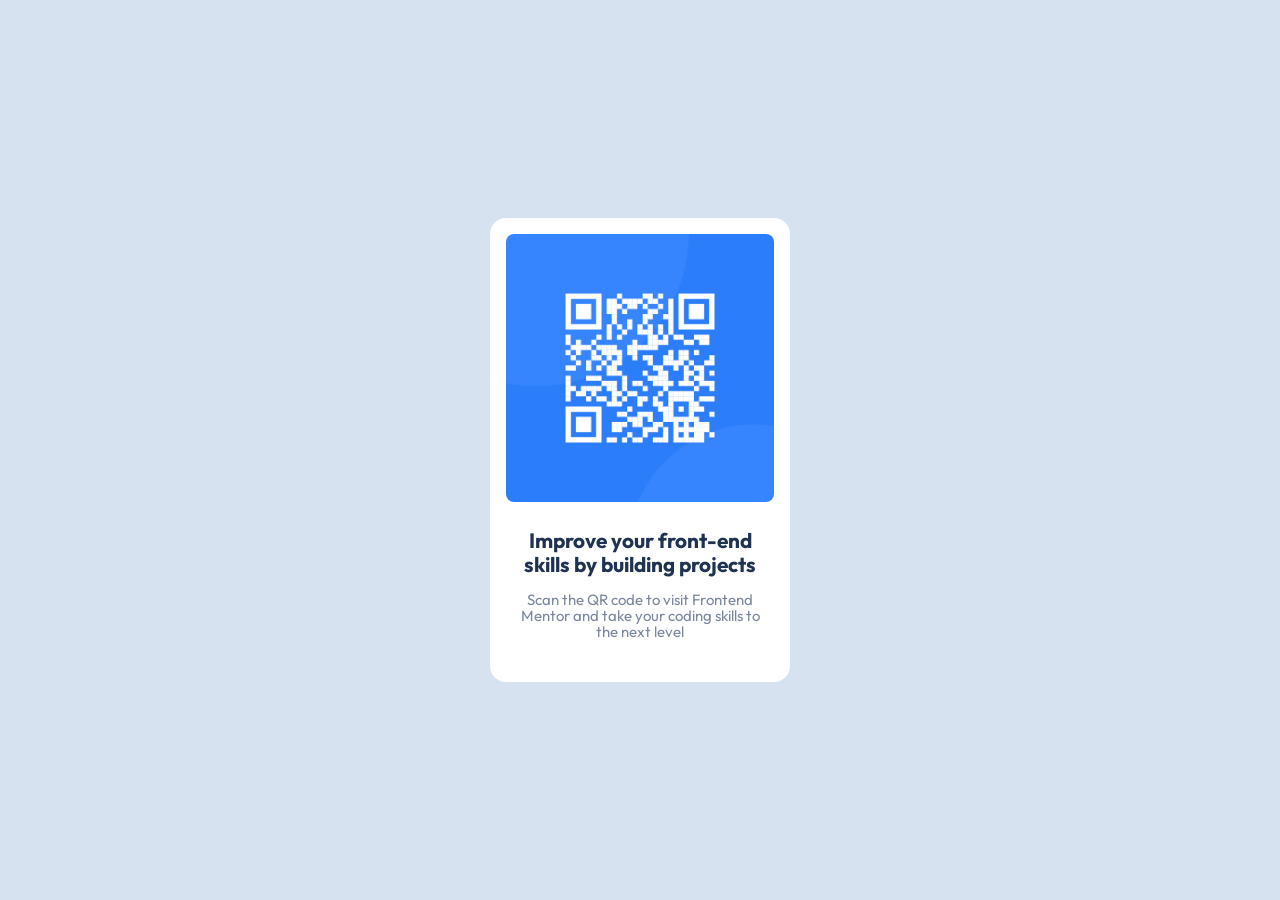
<file: index.html>
<!DOCTYPE html>
<html lang="en">

<head>
    <meta charset="UTF-8" />
    <meta name="viewport" content="width=device-width, initial-scale=1.0" />
    <!-- displays site properly based on user's device -->

    <link rel="icon" type="image/png" sizes="32x32" href="./images/favicon-32x32.png" />
    <link rel="preconnect" href="https://fonts.googleapis.com">

    <!-- font-family -->
    <link rel="preconnect" href="https://fonts.gstatic.com" crossorigin>
    <link href="https://fonts.googleapis.com/css2?family=Outfit:wght@400;700&display=swap" rel="stylesheet">

    <title>Frontend Mentor | QR code component</title>
    <link rel="stylesheet" href="retry.css">

    <!-- Feel free to remove these styles or customise in your own stylesheet 👍 -->
    <style>
        .attribution {
            font-size: 11px;
            text-align: center;
        }

        .attribution a {
            color: hsl(228, 45%, 44%);
        }
    </style>
</head>

<body>
    <main>
        <div class="qrcode">
            <img src="images/image-qr-code.png" alt="QR-code pointing to Frontend Mentor website" />
            <div class="qrcode__description">
                <h1>Improve your front-end skills by building projects</h1>
                <p>Scan the QR code
                    to visit Frontend Mentor and take your coding skills to the next
                    level</p>
            </div>
        </div>

        <!-- <div class="attribution">
            Challenge by
            <a href="https://www.frontendmentor.io?ref=challenge" target="_blank">Frontend Mentor</a>. Coded by <a
                href="#">Swastik Sharma</a>.
        </div> -->
    </main>
</body>

</html>
</file>
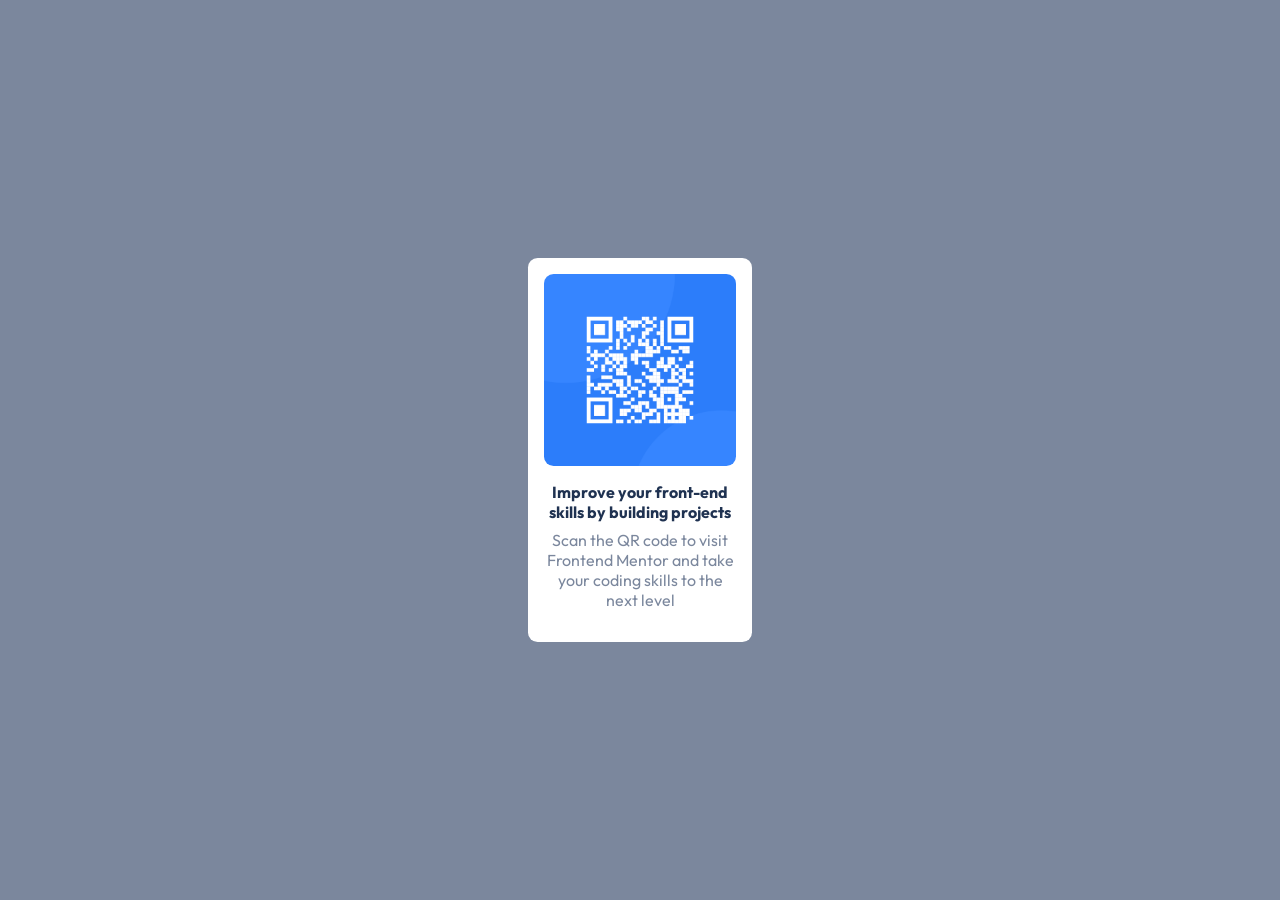
<file: qr-code-component-main/index.html>
<!DOCTYPE html>
<html lang="en">

<head>
    <meta charset="UTF-8" />
    <meta name="viewport" content="width=device-width, initial-scale=1.0" />
    <!-- displays site properly based on user's device -->

    <link rel="icon" type="image/png" sizes="32x32" href="./images/favicon-32x32.png" />
    <link rel="preconnect" href="https://fonts.googleapis.com">
<link rel="preconnect" href="https://fonts.gstatic.com" crossorigin>
<link href="https://fonts.googleapis.com/css2?family=Outfit:wght@400;700&display=swap" rel="stylesheet">

    <title>Frontend Mentor | QR code component</title>
    <link rel="stylesheet" href="./saas/main.css">

    <!-- Feel free to remove these styles or customise in your own stylesheet 👍 -->
    <style>
        .attribution {
            font-size: 11px;
            text-align: center;
        }

        .attribution a {
            color: hsl(228, 45%, 44%);
        }
    </style>
</head>

<body>
    <main class="container">
        <div id="qrcard">
            <img src="images/image-qr-code.png" alt="" />
            <div class="para">
                <p class="p1">Improve your front-end skills by building projects</p>
                <p class ="p2">Scan the QR code
                    to visit Frontend Mentor and take your coding skills to the next
                    level</p>
            </div>
        </div>

        <!-- <div class="attribution">
            Challenge by
            <a href="https://www.frontendmentor.io?ref=challenge" target="_blank">Frontend Mentor</a>. Coded by <a
                href="#">Swastik Sharma</a>.
        </div> -->
    </main>
</body>

</html>
</file>
<file: retry.css>
:root{
    --clr-neutral-100 : hsl(0, 0%, 100%);
    --clr-neutral-300 : hsl(212, 45%, 89%);
    --clr-blue-900 : hsl(218, 44%, 22%);
    --clr-blue-500 : hsl(220, 15%, 55%);

    --fw-regular : 400;
    --fw-bold : 700;
}
/*
    Josh's Custom CSS Reset
    https://www.joshwcomeau.com/css/custom-css-reset/
*/
/*
    1. Use a more-intuitive box-sizing model.
*/
*,
*::before,
*::after {
	box-sizing: border-box;
}

/*
    2. Remove default margin
*/
* {
	margin: 0;
}

/*
    3. Allow percentage-based heights in the application
*/
html,
body {
	height: 100%;
}

/*
    Typographic tweaks!
    4. Add accessible line-height
    5. Improve text rendering
*/
body {
	line-height: 1.5;
	-webkit-font-smoothing: antialiased;
}

/*
    6. Improve media defaults
*/
img,
picture,
video,
canvas,
svg {
	display: block;
	max-width: 100%;
}

/*
    7. Remove built-in form typography styles
*/
input,
button,
textarea,
select {
	font: inherit;
}

/*
    8. Avoid text overflows
*/
p,
h1,
h2,
h3,
h4,
h5,
h6 {
	overflow-wrap: break-word;
    line-height: 1.5rem;
}

/* general styling */

body{
    display: grid;
    place-content: center;
    background-color: var(--clr-neutral-300);

    font-family: 'Outfit', sans-serif;
    font-size: 0.935rem;
    color: var(--clr-blue-500);
}

.qrcode{
    background-color: var(--clr-neutral-100);
    padding: 1rem;
    max-width: 300px;
    border-radius: 1rem;
    
}

.qrcode__description{
    text-align: center;
    padding: 0.875rem;
    margin: 0.75rem 0;
    display: grid;
    gap: 1rem;
}

.qrcode__description h1{
    font-size: 1.3rem;
    color: var(--clr-blue-900);
}

.qrcode__description p{
    line-height: 1rem;
}

.qrcode img{
    border-radius: 0.5rem;
}
</file>
<file: qr-code-component-main/saas/main.css>
* {
  margin: 0;
  padding: 0;
  box-sizing: border-box;
}

body {
  background-color: hsl(220, 15%, 55%);
  font-family: "Outfit";
}

.container {
  display: flex;
  flex-direction: column;
  align-items: center;
  justify-content: center;
  height: 100vh;
  width: 100vw;
  border-radius: 0.6rem;
}

#qrcard {
  display: flex;
  flex-direction: column;
  align-items: center;
  justify-content: center;
  background-color: hsl(0, 0%, 100%);
  border-radius: 0.6rem;
  height: 24rem;
  width: 14rem;
}
#qrcard img {
  height: 12rem;
  width: 12rem;
  border-radius: 0.6rem;
}

.para {
  padding: 1rem;
  text-align: center;
}
.para .p1 {
  color: hsl(218, 44%, 22%);
  font-weight: 700;
  margin-bottom: 0.5rem;
}
.para .p2 {
  color: hsl(220, 15%, 55%);
  font-size: 1rem;
}/*# sourceMappingURL=main.css.map */
</file>
